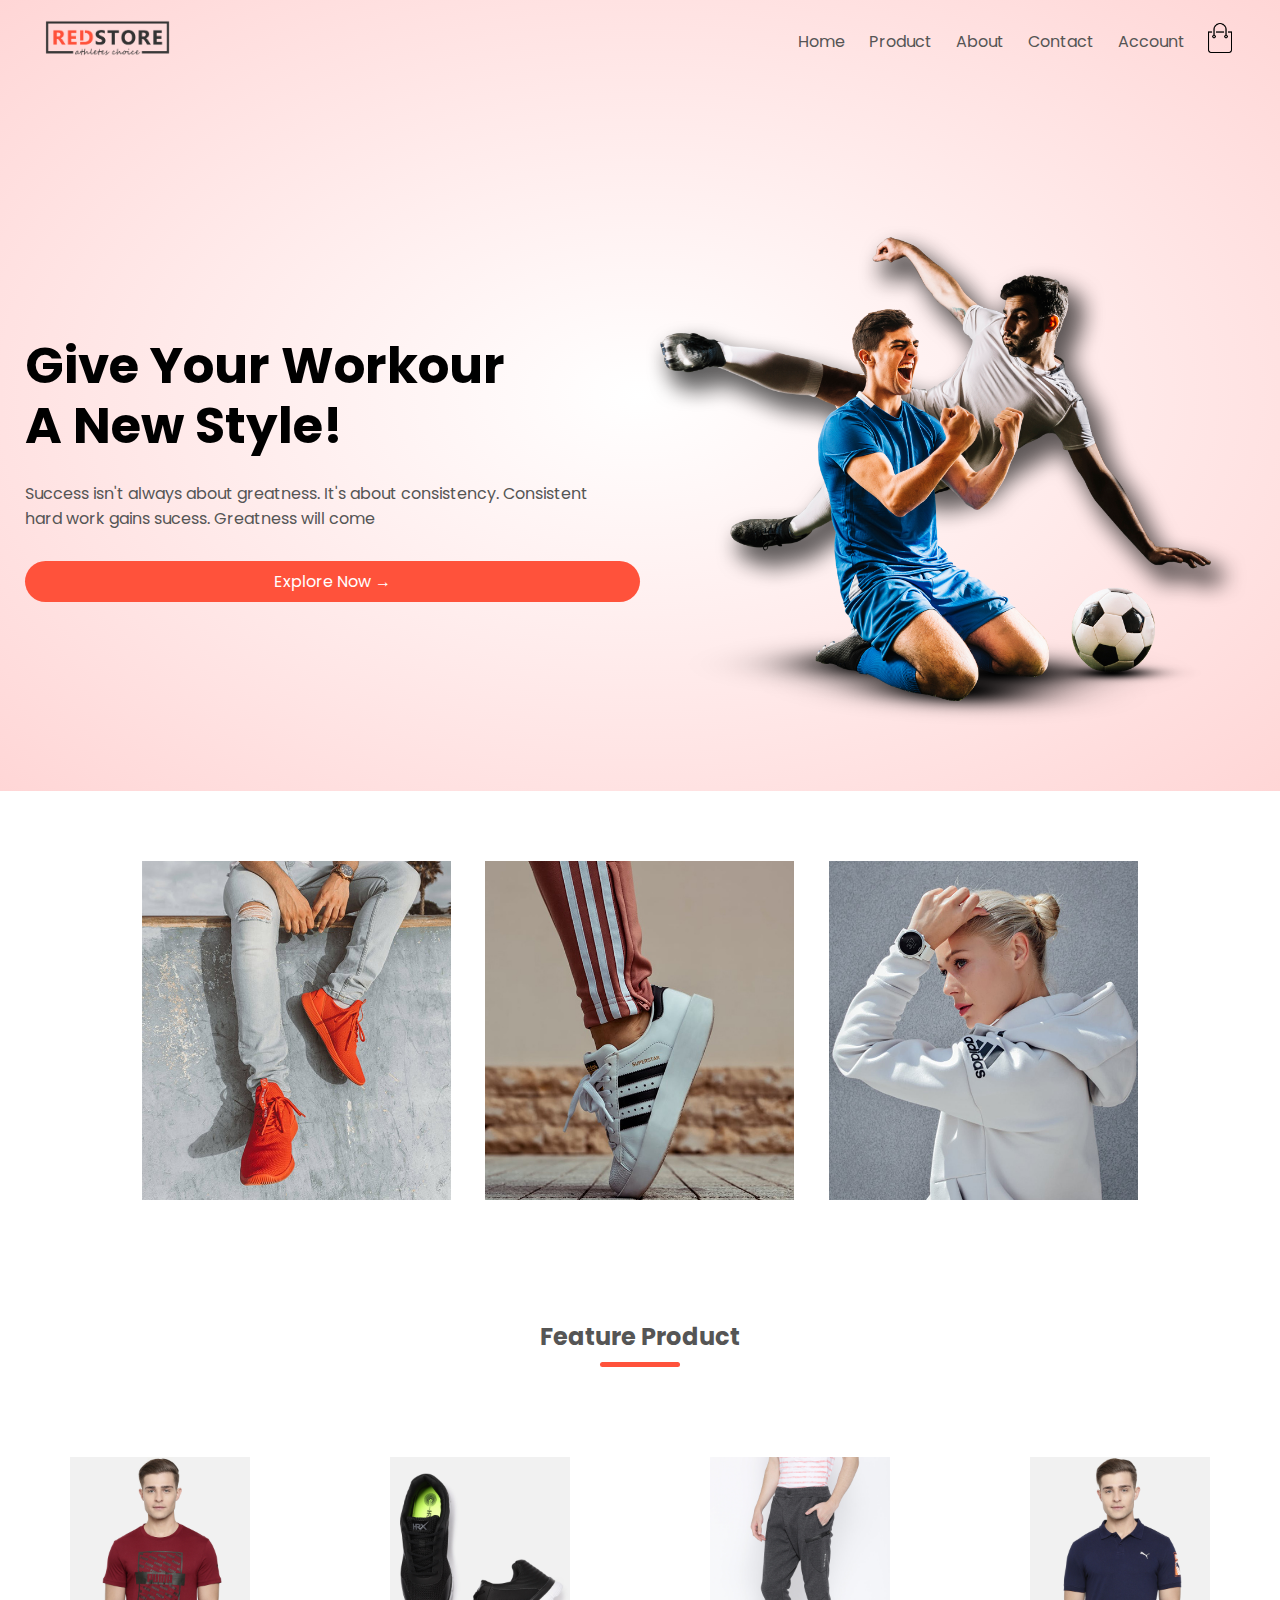
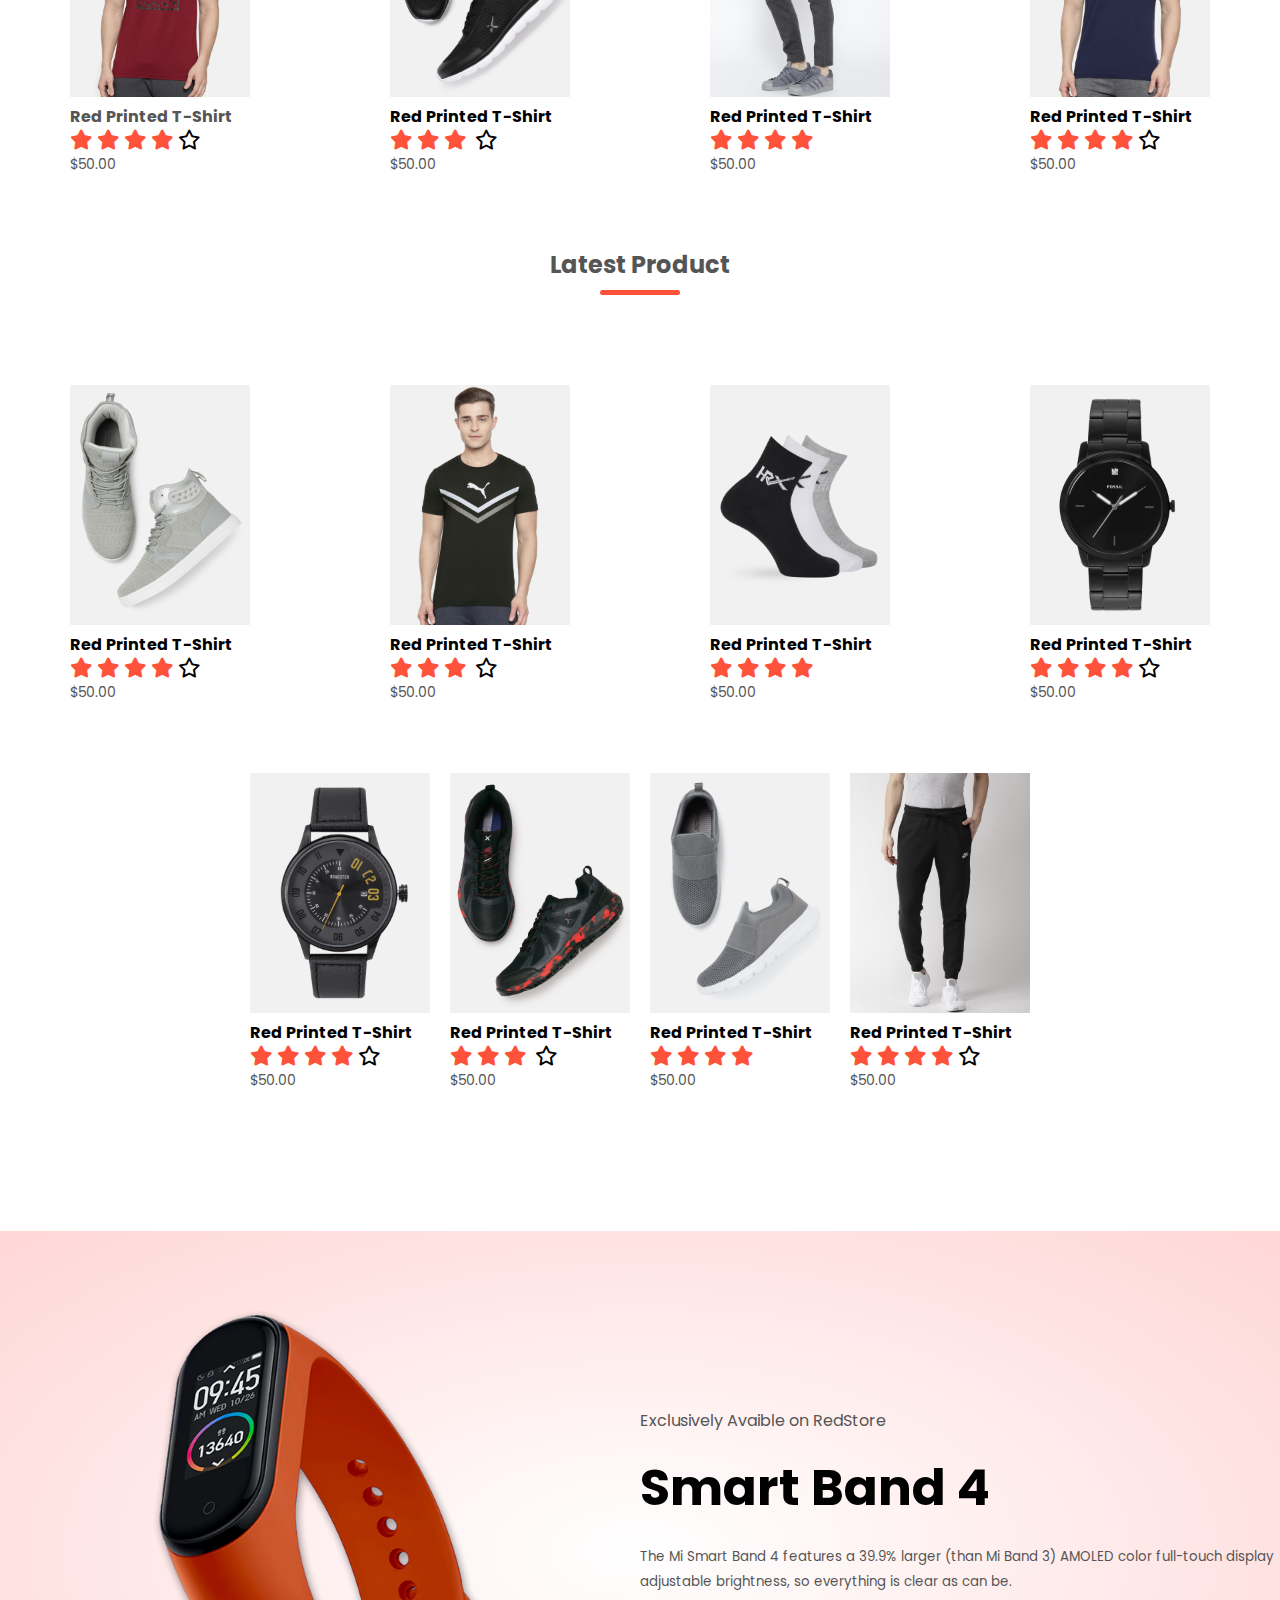
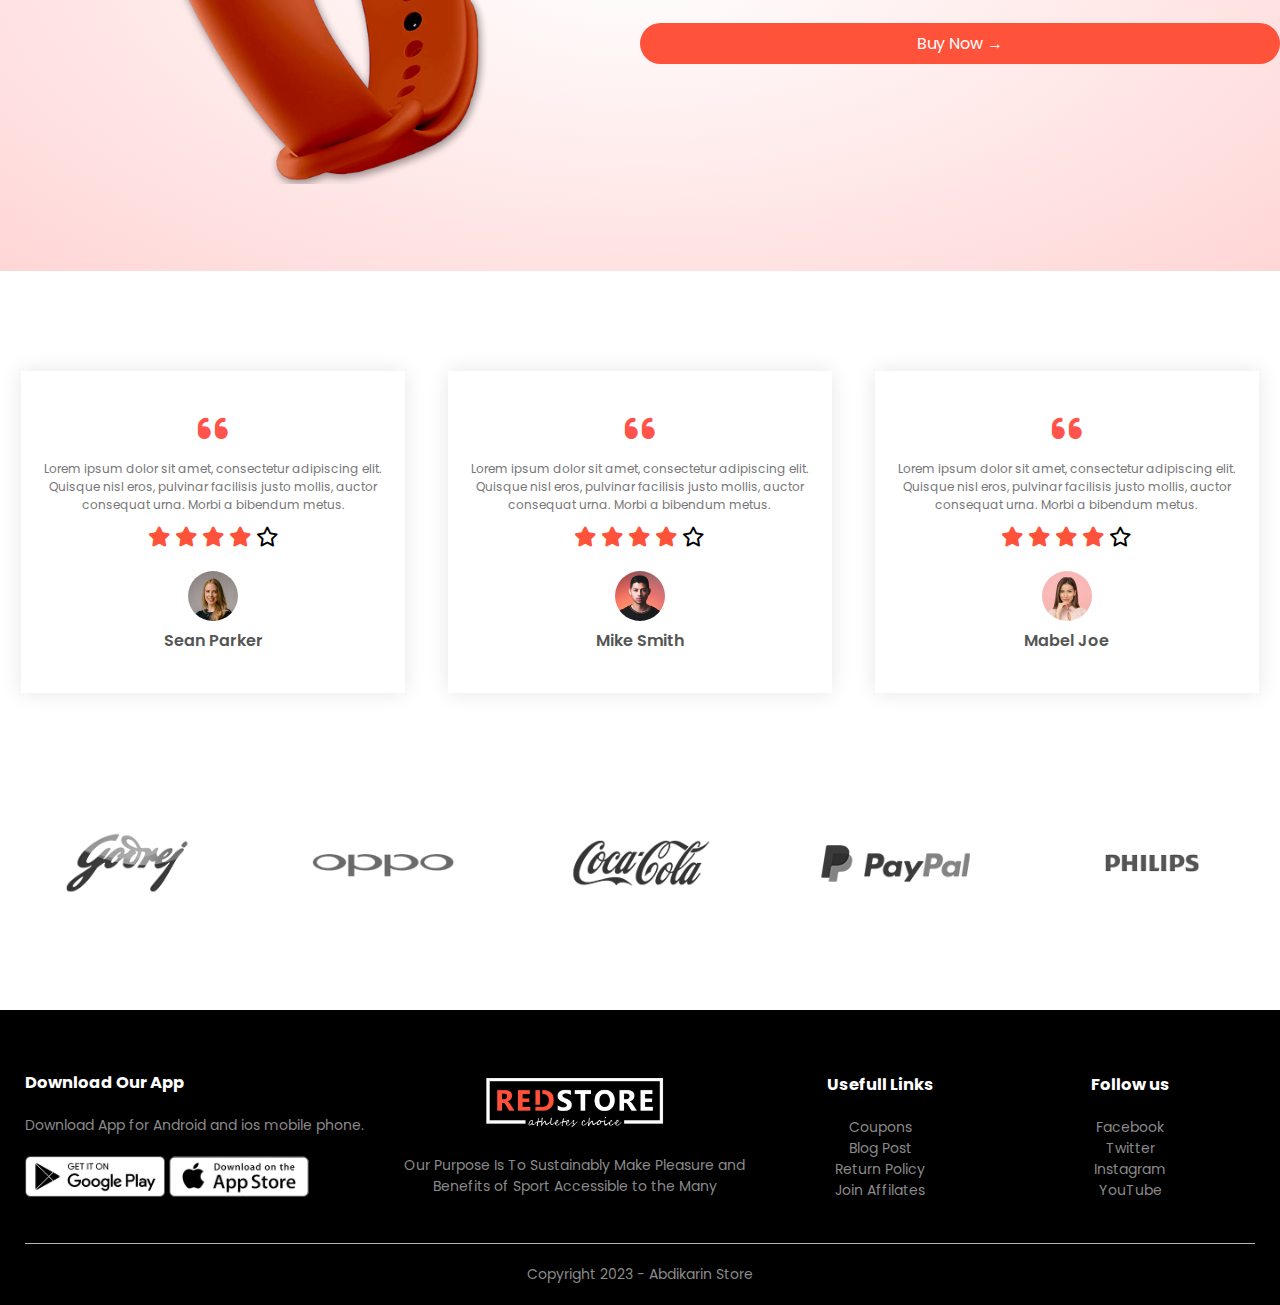
<file: index.html>
<!DOCTYPE html>
<html lang="en">
    <head>
        <meta charset="UTF-8">
        <meta name="viewport" content="width=device-width, initial-scale=1.0">
        <title>RedStore | Ecomerce Website Design</title>
        <link rel="stylesheet" href="style.css">
        <link rel="preconnect" href="https://fonts.googleapis.com">
<link rel="preconnect" href="https://fonts.gstatic.com" crossorigin>
<link href="https://fonts.googleapis.com/css2?family=Poppins:wght@200;300;400;500;600;700&display=swap" rel="stylesheet">
<link rel="stylesheet" href="https://cdnjs.cloudflare.com/ajax/libs/font-awesome/6.0.0-beta3/css/all.min.css">

    <body>

        <div class="header">

        

            <div class="container">
                <div class="navbar">
                    <div class="logo">
                    <a href="index.html"><img src="images/logo.png" width="125px"></a>
                    </div>
                    <nav>
                        <ul id="MenuItems">
                            <li><a href="index.html">Home</a></li>
                            <li><a href="product.html">Product</a></li>
                            <li><a href="">About</a></li>
                            <li><a href="">Contact</a></li>
                            <li><a href="acount.html">Account</a></li>
                        </ul>
                   </nav>
                   <a href="cart.html"><img src="images/cart.png" width="30px" height="30px"></a>
                   <img src="images/menu.png" class="menu-icon" onclick="menutoggle()">
                </div>
                <div class="row">
                    <div class="col-2">
                        <h1>Give Your Workour <br> A New Style!</h1>
                        <p>Success isn't always about greatness. It's about consistency. Consistent <br>hard work gains sucess. Greatness will come</p>
                        <a href="" class="btn">Explore Now &#8594;</a>

                    </div>
                     <div class="col-2">
                        <img src="images/image1.png" alt="">

                    </div>
                </div>
            </div>
        </div>

<!-------- Feature categories ------------->
    <div class="categories"> 
        <div class="small-coantainer">
            <div class="row">
                <div class="col-3">
                    <img src="images/category-1.jpg">
                </div>
                <div class="col-3">
                    <img src="images/category-2.jpg">
                </div>
                <div class="col-3">
                    <img src="images/category-3.jpg">
                </div>
            </div>
        </div>
    </div>

    <!-------- Feature Product ------------->
    <div class="small-container">
        <h2 class="title">Feature Product</h2>
        <div class="row">
            <div class="col-4">
                <a href="product-details.html"><img src="images/product-1.jpg"></a>
                <a href="product-details.html"><h4>Red Printed T-Shirt</h4></a>
                <div class="rating">
                    <i class="fas fa-star"></i>
                    <i class="fas fa-star"></i>
                    <i class="fas fa-star"></i>
                    <i class="fas fa-star"></i>
                    <i class="far fa-star"></i>
                </div>
                <p>$50.00</p>
            </div>
            <div class="col-4">
                <img src="images/product-2.jpg">
                <h4>Red Printed T-Shirt</h4>
                <div class="rating">
                    <i class="fas fa-star"></i>
                    <i class="fas fa-star"></i>
                    <i class="fas fa-star"></i>
                    <i class="fas fa-star-half-o"></i>
                    <i class="far fa-star"></i>
                </div>
                <p>$50.00</p>
            </div>
            <div class="col-4">
                <img src="images/product-3.jpg">
                <h4>Red Printed T-Shirt</h4>
                <div class="rating">
                    <i class="fas fa-star"></i>
                    <i class="fas fa-star"></i>
                    <i class="fas fa-star"></i>
                    <i class="fas fa-star"></i>
                    <i class="far fa-star-half-o"></i>
                </div>
                <p>$50.00</p>
            </div>
            <div class="col-4">
                <img src="images/product-4.jpg">
                <h4>Red Printed T-Shirt</h4>
                <div class="rating">
                    <i class="fas fa-star"></i>
                    <i class="fas fa-star"></i>
                    <i class="fas fa-star"></i>
                    <i class="fas fa-star"></i>
                    <i class="far fa-star"></i>
                </div>
                <p>$50.00</p>
            </div>
        </div>
        <h2 class="title">Latest Product</h2>
        <div class="row">
            <div class="col-4">
                <img src="images/product-5.jpg">
                <h4>Red Printed T-Shirt</h4>
                <div class="rating">
                    <i class="fas fa-star"></i>
                    <i class="fas fa-star"></i>
                    <i class="fas fa-star"></i>
                    <i class="fas fa-star"></i>
                    <i class="far fa-star"></i>
                </div>
                <p>$50.00</p>
            </div>
            <div class="col-4">
                <img src="images/product-6.jpg">
                <h4>Red Printed T-Shirt</h4>
                <div class="rating">
                    <i class="fas fa-star"></i>
                    <i class="fas fa-star"></i>
                    <i class="fas fa-star"></i>
                    <i class="fas fa-star-half-o"></i>
                    <i class="far fa-star"></i>
                </div>
                <p>$50.00</p>
            </div>
            <div class="col-4">
                <img src="images/product-7.jpg">
                <h4>Red Printed T-Shirt</h4>
                <div class="rating">
                    <i class="fas fa-star"></i>
                    <i class="fas fa-star"></i>
                    <i class="fas fa-star"></i>
                    <i class="fas fa-star"></i>
                    <i class="far fa-star-half-o"></i>
                </div>
                <p>$50.00</p>
            </div>
            <div class="col-4">
                <img src="images/product-8.jpg">
                <h4>Red Printed T-Shirt</h4>
                <div class="rating">
                    <i class="fas fa-star"></i>
                    <i class="fas fa-star"></i>
                    <i class="fas fa-star"></i>
                    <i class="fas fa-star"></i>
                    <i class="far fa-star"></i>
                </div>
                <p>$50.00</p>
            </div>
            <div class="row">
                <div class="col-4">
                    <img src="images/product-9.jpg">
                    <h4>Red Printed T-Shirt</h4>
                    <div class="rating">
                        <i class="fas fa-star"></i>
                        <i class="fas fa-star"></i>
                        <i class="fas fa-star"></i>
                        <i class="fas fa-star"></i>
                        <i class="far fa-star"></i>
                    </div>
                    <p>$50.00</p>
                </div>
                <div class="col-4">
                    <img src="images/product-10.jpg">
                    <h4>Red Printed T-Shirt</h4>
                    <div class="rating">
                        <i class="fas fa-star"></i>
                        <i class="fas fa-star"></i>
                        <i class="fas fa-star"></i>
                        <i class="fas fa-star-half-o"></i>
                        <i class="far fa-star"></i>
                    </div>
                    <p>$50.00</p>
                </div>
                <div class="col-4">
                    <img src="images/product-11.jpg">
                    <h4>Red Printed T-Shirt</h4>
                    <div class="rating">
                        <i class="fas fa-star"></i>
                        <i class="fas fa-star"></i>
                        <i class="fas fa-star"></i>
                        <i class="fas fa-star"></i>
                        <i class="far fa-star-half-o"></i>
                    </div>
                    <p>$50.00</p>
                </div>
                <div class="col-4">
                    <img src="images/product-12.jpg">
                    <h4>Red Printed T-Shirt</h4>
                    <div class="rating">
                        <i class="fas fa-star"></i>
                        <i class="fas fa-star"></i>
                        <i class="fas fa-star"></i>
                        <i class="fas fa-star"></i>
                        <i class="far fa-star"></i>
                    </div>
                    <p>$50.00</p>
                </div>
         </div>
    </div>
<!----------- offer --------->
<div class="offer">
    <div class="small-container">
        <div class="row">
            <div class="col-2">
                <img src="images/exclusive.png" class="offer-img">
            </div>
            <div class="col-2">
                <p>Exclusively Avaible on RedStore</p>
                <h1>Smart Band 4</h1>
                <small>The Mi Smart Band 4 features a 39.9% larger (than Mi Band 3) AMOLED color full-touch 
                    display adjustable brightness, so everything is clear as can be.</small>
                <a href=""class="btn">Buy Now &#8594;</a>
            </div>
        </div>
    </div>
</div>

<!-------------------Testominal--------------->
    <div class="testimonial">
        <div class="small-container">
            <div class="row">
                <div class="col-3">
                    <i class="fas fa-quote-left"></i>
                    <p>Lorem ipsum dolor sit amet, consectetur adipiscing elit. Quisque nisl eros, 
                        pulvinar facilisis justo mollis, auctor consequat urna. Morbi a bibendum metus.</p>
                        <div class="rating">
                            <i class="fas fa-star"></i>
                            <i class="fas fa-star"></i>
                            <i class="fas fa-star"></i>
                            <i class="fas fa-star"></i>
                            <i class="far fa-star"></i>
                        </div>
                        <img src="images/user-1.png">
                        <h3>Sean Parker</h3>
                </div>
                <div class="col-3">
                    <i class="fas fa-quote-left"></i>
                    <p>Lorem ipsum dolor sit amet, consectetur adipiscing elit. Quisque nisl eros, 
                        pulvinar facilisis justo mollis, auctor consequat urna. Morbi a bibendum metus.</p>
                        <div class="rating">
                            <i class="fas fa-star"></i>
                            <i class="fas fa-star"></i>
                            <i class="fas fa-star"></i>
                            <i class="fas fa-star"></i>
                            <i class="far fa-star"></i>
                        </div>
                        <img src="images/user-2.png">
                        <h3>Mike Smith</h3>
                </div>
                <div class="col-3">
                    <i class="fas fa-quote-left"></i>
                    <p>Lorem ipsum dolor sit amet, consectetur adipiscing elit. Quisque nisl eros, 
                        pulvinar facilisis justo mollis, auctor consequat urna. Morbi a bibendum metus.</p>
                        <div class="rating">
                            <i class="fas fa-star"></i>
                            <i class="fas fa-star"></i>
                            <i class="fas fa-star"></i>
                            <i class="fas fa-star"></i>
                            <i class="far fa-star"></i>
                        </div>
                        <img src="images/user-3.png">
                        <h3>Mabel Joe</h3>
                </div>
            </div>
        </div>
    </div>

<!-------------------brands--------------->
 <div class="brands">
    <div class="small-contaoner">
        <div class="row">
            <div class="col-5">
                <img src="images/logo-godrej.png">
            </div>
            <div class="col-5">
                <img src="images/logo-oppo.png">
            </div>
            <div class="col-5">
                <img src="images/logo-coca-cola.png">
            </div>
            <div class="col-5">
                <img src="images/logo-paypal.png">
            </div>
            <div class="col-5">
                <img src="images/logo-philips.png">
            </div>
        </div>
    </div>
 </div>

 <!----------------------footer--------->
 <div class="footer">
    <div class="container">
        <div class="row">
            <div class="footer-col-1">
                <h3>Download Our App</h3>
                <p>Download App for Android and ios mobile phone.</p>
                <div class="app-logo">
                    <img src="images/play-store.png">
                    <img src="images/app-store.png">
                </div>
            </div>
            <div class="footer-col-2">
                <img src="images/logo-white.png">
                <p>Our Purpose Is To Sustainably Make Pleasure and Benefits of Sport Accessible to the Many</p>
            </div>
            <div class="footer-col-3">
                <h3>Usefull Links</h3>
                <ul>
                    <li>Coupons</li>
                    <li>Blog Post</li>
                    <li>Return Policy</li>
                    <li>Join Affilates</li>
                </ul>
            </div>
            <div class="footer-col-4">
                <h3>Follow us</h3>
                <ul>
                    <li>Facebook</li>
                    <li>Twitter</li>
                    <li>Instagram</li>
                    <li>YouTube</li>
                </ul>
            </div>
        </div>
        <hr>
        <p class="Copyright">Copyright 2023 - Abdikarin Store</p>
    </div>
 </div>

<!-----------------JavaScript for toggle menue------------------------>   
<script>
    var MenuItems = document.getElementById("MenuItems");

    MenuItems.style.maxHeight = "0px";

    function menutoggle(){
        if(MenuItems.style.maxHeight == "0px" )
        {
            MenuItems.style.maxHeight = "200px";
        }
        else
        {
            MenuItems.style.maxHeight = "0px";
        }
    }

</script> 

</body>
</html>
</file>
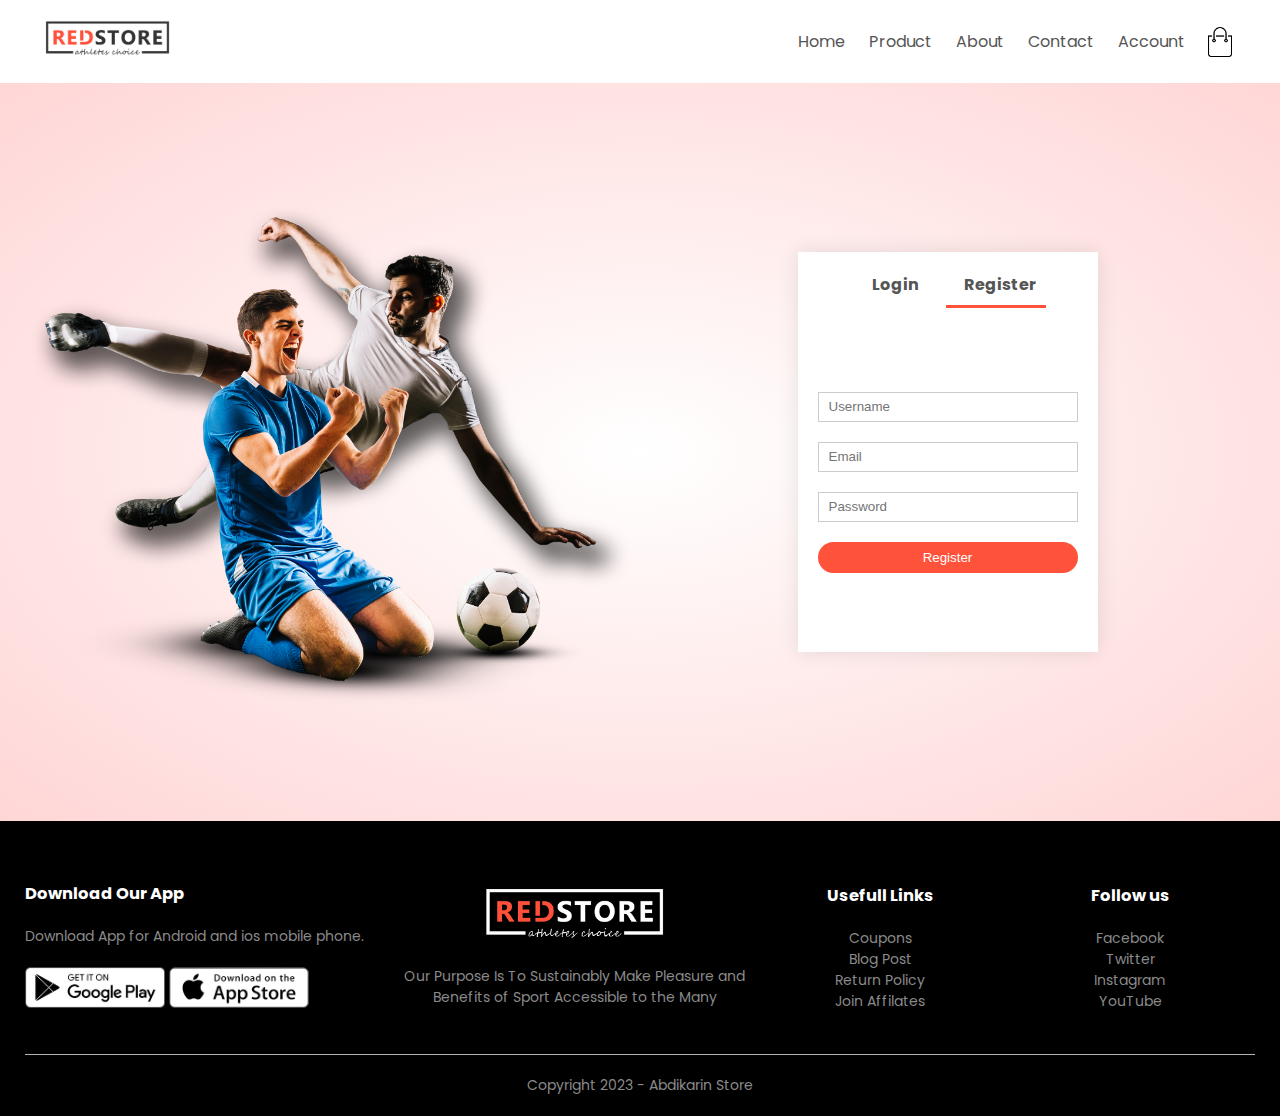
<file: acount.html>
<!DOCTYPE html>
<html lang="en">
    <head>
        <meta charset="UTF-8">
        <meta name="viewport" content="width=device-width, initial-scale=1.0">
        <title>All Products RedStore</title>
        <link rel="stylesheet" href="style.css">
        <link rel="preconnect" href="https://fonts.googleapis.com">
<link rel="preconnect" href="https://fonts.gstatic.com" crossorigin>
<link href="https://fonts.googleapis.com/css2?family=Poppins:wght@200;300;400;500;600;700&display=swap" rel="stylesheet">
<link rel="stylesheet" href="https://cdnjs.cloudflare.com/ajax/libs/font-awesome/6.0.0-beta3/css/all.min.css">

    <body>

             <div class="container">
                <div class="navbar">
                    <div class="logo">
                    <img src="images/logo.png" width="125px">
                    </div>
                    <nav>
                        <ul id="MenuItems">
                            <li><a href="index.html">Home</a></li>
                            <li><a href="product.html">Product</a></li>
                            <li><a href="">About</a></li>
                            <li><a href="">Contact</a></li>
                            <li><a href="acount.html">Account</a></li>
                        </ul>
                   </nav>
                   <img src="images/cart.png" width="30px" height="30px">
                   <img src="images/menu.png" class="menu-icon" onclick="menutoggle()">
                </div>
            </div>


<!--------------------acount page---------------------->
<div class="account-page">
    <div class="container">
        <div class="row">
            <div class="col-2">
                <img src="images/image1.png" width="100%">
            </div>
            <div class="col-2">
                <div class="form-container">
                    <div class="form-btn">
                        <span onclick="login()">Login</span>
                        <span onclick="register()">Register</span>
                        <hr id="Indicator">
                    </div>

                    <form id="LogInForm">
                        <input type="text" placeholder="Username">
                        <input type="password" placeholder="Password">
                       <a href="index.html"> <button type="submit" class="btn">Login</button></a>
                        <a href="">Forgot password</a>
                    </form>
                    <form id="RegForm">
                        <input type="text" placeholder="Username">
                        <input type="email" placeholder="Email">
                        <input type="password" placeholder="Password">
                        <a href="index.html"><button type="submit" class="btn">Register</button></a>
                        
                    </form>
                </div>
            </div>
            
        </div>
    </div>
</div>

 <!----------------------footer--------->
 <div class="footer">
    <div class="container">
        <div class="row">
            <div class="footer-col-1">
                <h3>Download Our App</h3>
                <p>Download App for Android and ios mobile phone.</p>
                <div class="app-logo">
                    <img src="images/play-store.png">
                    <img src="images/app-store.png">
                </div>
            </div>
            <div class="footer-col-2">
                <img src="images/logo-white.png">
                <p>Our Purpose Is To Sustainably Make Pleasure and Benefits of Sport Accessible to the Many</p>
            </div>
            <div class="footer-col-3">
                <h3>Usefull Links</h3>
                <ul>
                    <li>Coupons</li>
                    <li>Blog Post</li>
                    <li>Return Policy</li>
                    <li>Join Affilates</li>
                </ul>
            </div>
            <div class="footer-col-4">
                <h3>Follow us</h3>
                <ul>
                    <li>Facebook</li>
                    <li>Twitter</li>
                    <li>Instagram</li>
                    <li>YouTube</li>
                </ul>
            </div>
        </div>
        <hr>
        <p class="Copyright">Copyright 2023 - Abdikarin Store</p>
    </div>
 </div>

<!-----------------JavaScript for toggle menue------------------------>   
<script>
    var MenuItems = document.getElementById("MenuItems");

    MenuItems.style.maxHeight = "0px";

    function menutoggle(){
        if(MenuItems.style.maxHeight == "0px" )
        {
            MenuItems.style.maxHeight = "200px";
        }
        else
        {
            MenuItems.style.maxHeight = "0px";
        }
    }
</script>  

<!-------------------js for from---------------->

<script>
    var LogInForm = document.getElementById("LogInForm");
    var RegForm = document.getElementById("RegForm");
    var Indicator = document.getElementById("Indicator");


    function register(){
        RegForm.style.transform = "translateX(0px)";
        LogInForm.style.transform = "translateX(0px)";
        Indicator.style.transform = "translateX(100px)";
    }

    function login(){
        RegForm.style.transform = "translateX(300px)";
        LogInForm.style.transform = "translateX(300px)";
        Indicator.style.transform = "translateX(0px)";
    }
</script>

    



</body>
</html>
</file>
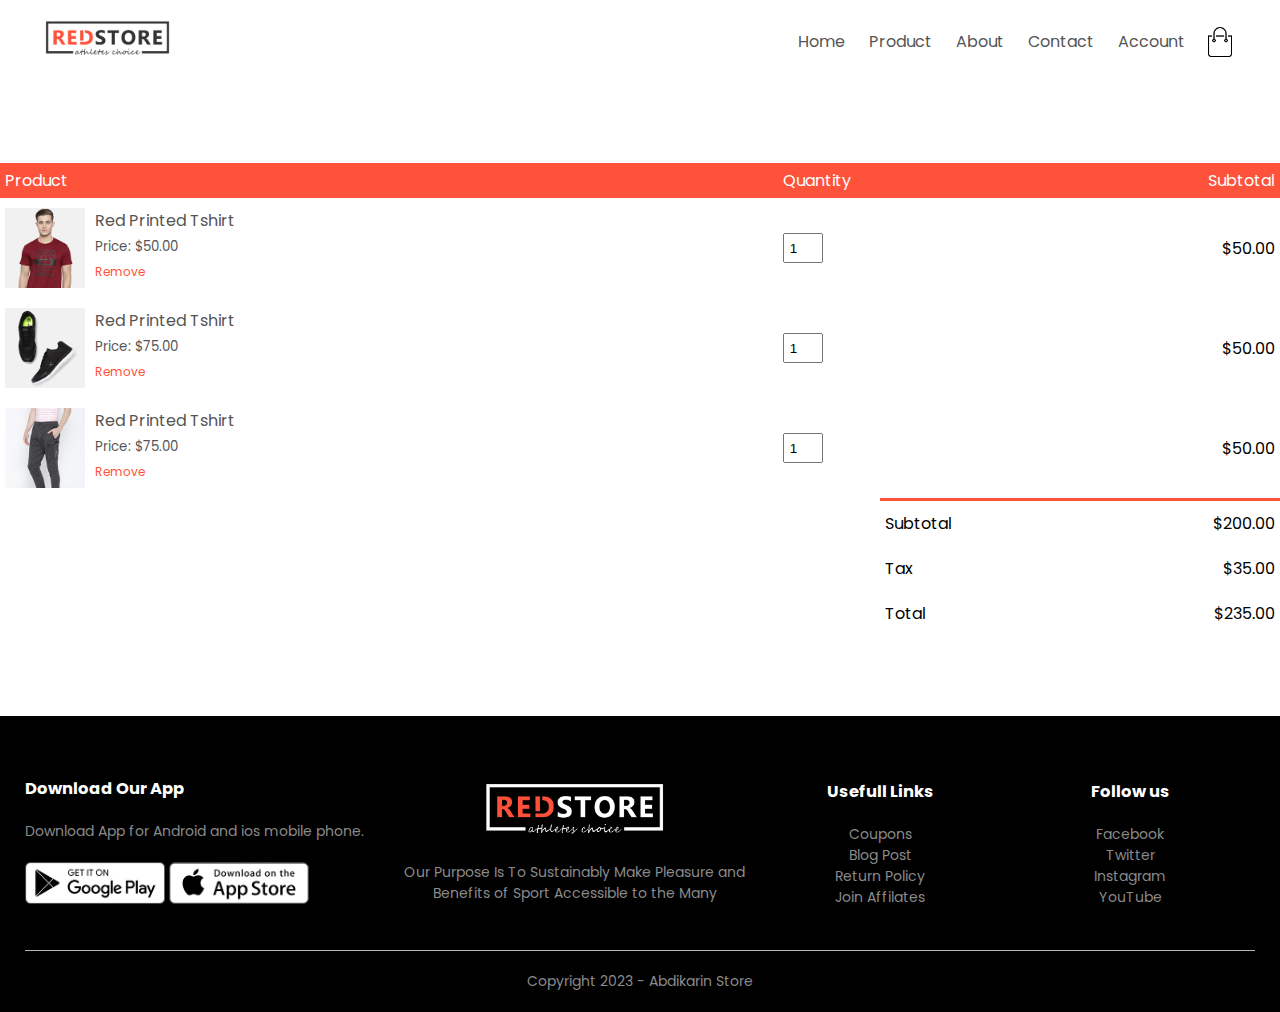
<file: cart.html>
<!DOCTYPE html>
<html lang="en">
    <head>
        <meta charset="UTF-8">
        <meta name="viewport" content="width=device-width, initial-scale=1.0">
        <title>All Products RedStore</title>
        <link rel="stylesheet" href="style.css">
        <link rel="preconnect" href="https://fonts.googleapis.com">
<link rel="preconnect" href="https://fonts.gstatic.com" crossorigin>
<link href="https://fonts.googleapis.com/css2?family=Poppins:wght@200;300;400;500;600;700&display=swap" rel="stylesheet">
<link rel="stylesheet" href="https://cdnjs.cloudflare.com/ajax/libs/font-awesome/6.0.0-beta3/css/all.min.css">

    <body>

             <div class="container">
                <div class="navbar">
                    <div class="logo">
                    <img src="images/logo.png" width="125px">
                    </div>
                    <nav>
                        <ul id="MenuItems">
                            <li><a href="index.html">Home</a></li>
                            <li><a href="product.html">Product</a></li>
                            <li><a href="">About</a></li>
                            <li><a href="">Contact</a></li>
                            <li><a href="acount.html">Account</a></li>
                        </ul>
                   </nav>
                   <img src="images/cart.png" width="30px" height="30px">
                   <img src="images/menu.png" class="menu-icon" onclick="menutoggle()">
                </div>
            </div>






   <!--------------cart item details----------------> 
   <div class="small-container cart-page">

    <table>
        <tr>
            <th>Product</th>
            <th>Quantity</th>
            <th>Subtotal</th>
        </tr>
        <tr>
            <td>
                <div class="cart-info">
                    <img src="images/buy-1.jpg">
                    <div>
                        <p>Red Printed Tshirt</p>
                        <small>Price: $50.00</small>
                        <br>
                        <a href="product.html">Remove</a>
                    </div>
                </div>
            </td>
            <td><input type="number" value="1"></td>
            <td>$50.00</td>
        </tr>
        <tr>
            <td>
                <div class="cart-info">
                    <img src="images/buy-2.jpg">
                    <div>
                        <p>Red Printed Tshirt</p>
                        <small>Price: $75.00</small>
                        <br>
                        <a href="product.html">Remove</a>
                    </div>
                </div>
            </td>
            <td><input type="number" value="1"></td>
            <td>$50.00</td>
        </tr>
        <tr>
            <td>
                <div class="cart-info">
                    <img src="images/buy-3.jpg">
                    <div>
                        <p>Red Printed Tshirt</p>
                        <small>Price: $75.00</small>
                        <br>
                        <a href="product.html">Remove</a>
                    </div>
                </div>
            </td>
            <td><input type="number" value="1"></td>
            <td>$50.00</td>
        </tr>
    </table>

    <div class="total-price">
        <table>
            <tr>
                <td>Subtotal</td>
                <td>$200.00</td>
            </tr>
            <tr>
                <td>Tax</td>
                <td>$35.00</td>
            </tr>
            <tr>
                <td>Total</td>
                <td>$235.00</td>
            </tr>
        </table>
    </div>

   </div>












 <!----------------------footer--------->
 <div class="footer">
    <div class="container">
        <div class="row">
            <div class="footer-col-1">
                <h3>Download Our App</h3>
                <p>Download App for Android and ios mobile phone.</p>
                <div class="app-logo">
                    <img src="images/play-store.png">
                    <img src="images/app-store.png">
                </div>
            </div>
            <div class="footer-col-2">
                <img src="images/logo-white.png">
                <p>Our Purpose Is To Sustainably Make Pleasure and Benefits of Sport Accessible to the Many</p>
            </div>
            <div class="footer-col-3">
                <h3>Usefull Links</h3>
                <ul>
                    <li>Coupons</li>
                    <li>Blog Post</li>
                    <li>Return Policy</li>
                    <li>Join Affilates</li>
                </ul>
            </div>
            <div class="footer-col-4">
                <h3>Follow us</h3>
                <ul>
                    <li>Facebook</li>
                    <li>Twitter</li>
                    <li>Instagram</li>
                    <li>YouTube</li>
                </ul>
            </div>
        </div>
        <hr>
        <p class="Copyright">Copyright 2023 - Abdikarin Store</p>
    </div>
 </div>

<!-----------------JavaScript for toggle menue------------------------>   
<script>
    var MenuItems = document.getElementById("MenuItems");

    MenuItems.style.maxHeight = "0px";

    function menutoggle(){
        if(MenuItems.style.maxHeight == "0px" )
        {
            MenuItems.style.maxHeight = "200px";
        }
        else
        {
            MenuItems.style.maxHeight = "0px";
        }
    }
</script>  






</body>
</html>
</file>
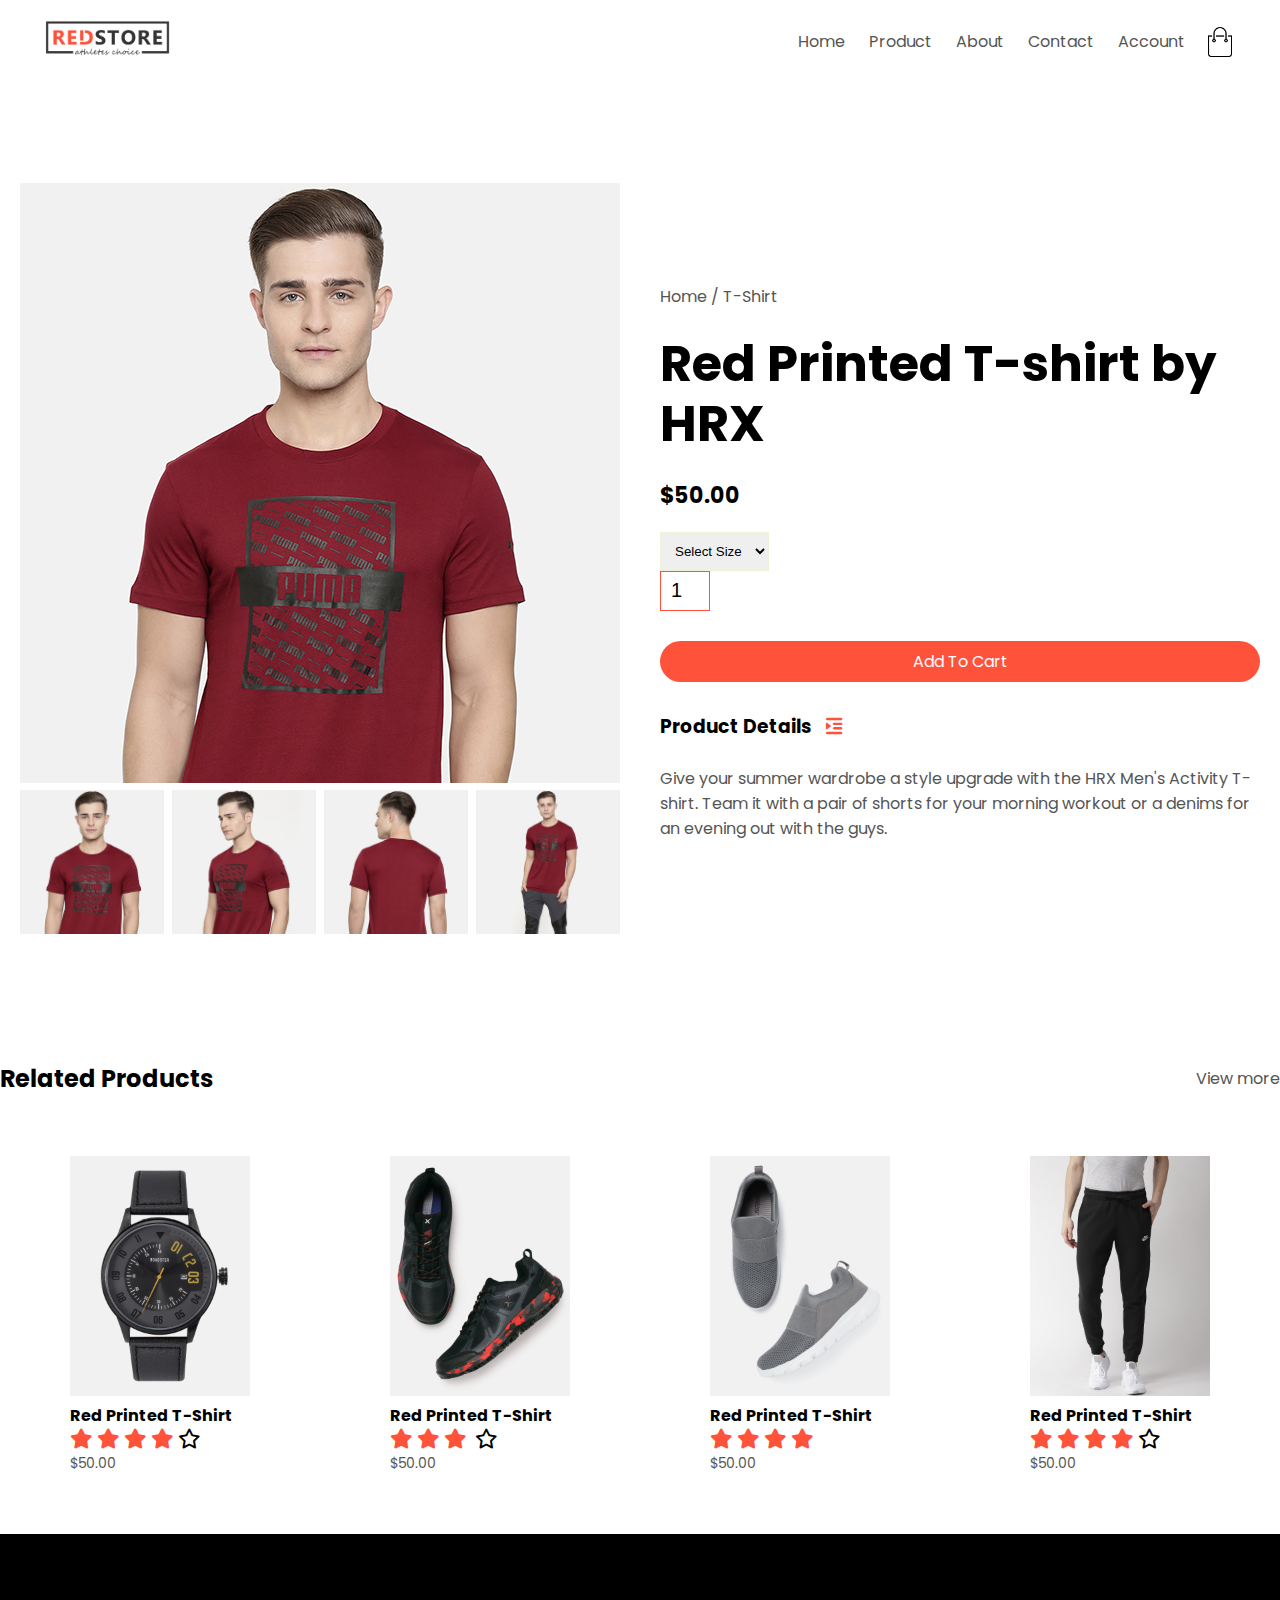
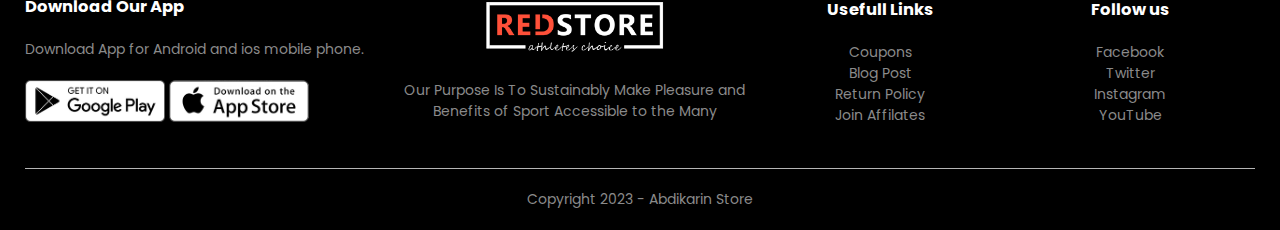
<file: product-details.html>
<!DOCTYPE html>
<html lang="en">
    <head>
        <meta charset="UTF-8">
        <meta name="viewport" content="width=device-width, initial-scale=1.0">
        <title>All Products RedStore</title>
        <link rel="stylesheet" href="style.css">
        <link rel="preconnect" href="https://fonts.googleapis.com">
<link rel="preconnect" href="https://fonts.gstatic.com" crossorigin>
<link href="https://fonts.googleapis.com/css2?family=Poppins:wght@200;300;400;500;600;700&display=swap" rel="stylesheet">
<link rel="stylesheet" href="https://cdnjs.cloudflare.com/ajax/libs/font-awesome/6.0.0-beta3/css/all.min.css">

    <body>

             <div class="container">
                <div class="navbar">
                    <div class="logo">
                    <img src="images/logo.png" width="125px">
                    </div>
                    <nav>
                        <ul id="MenuItems">
                            <li><a href="index.html">Home</a></li>
                            <li><a href="product.html">Product</a></li>
                            <li><a href="">About</a></li>
                            <li><a href="">Contact</a></li>
                            <li><a href="acount.html">Account</a></li>
                        </ul>
                   </nav>
                   <img src="images/cart.png" width="30px" height="30px">
                   <img src="images/menu.png" class="menu-icon" onclick="menutoggle()">
                </div>
            </div>


<!--------------------------single product details--------------------------->

    <div class="small-container single-product">
        <div class="row">
            <div class="col-2">
                <img src="images/gallery-1.jpg" width="100%" id="ProductImg">

                <div class="small-img-row">
                    <div class="small-img-col">
                        <img src="images/gallery-1.jpg" width="100%" class="small-img">
                    </div>
                    <div class="small-img-col">
                        <img src="images/gallery-2.jpg" width="100%" class="small-img">
                    </div>
                    <div class="small-img-col">
                        <img src="images/gallery-3.jpg" width="100%" class="small-img">
                    </div>
                    <div class="small-img-col">
                        <img src="images/gallery-4.jpg" width="100%" class="small-img">
                    </div>
                    
                </div>










            </div>
            <div class="col-2">
                <p>Home / T-Shirt</p>
                <h1>Red Printed T-shirt by HRX</h1>
                <h4>$50.00</h4>
                <select >
                    <option>Select Size</option>
                    <option>XXL</option>
                    <option>XL</option>
                    <option>Large</option>
                    <option>Medium</option>
                    <option>Small</option>
                </select>
                <input type="number" value="1">
                <a href="cart.html" class="btn">Add To Cart</a>

                <h3>Product Details <i class="fas fa-indent"></i></h3>
                <br>
                <p>
                    Give your summer wardrobe a style upgrade with the HRX Men's Activity T-shirt.
                    Team it with a pair of shorts for your morning workout or a denims for an evening out with the guys.
                </p>
            </div>
        </div>
    </div>


    <!-------------------Tittle---------------->
    <div class="small-container">
        <div class="row row-2">
            <h2>Related Products</h2>
            <p>View more</p>
        </div>
    </div>
       
    <div class="small-container">
        
            <div class="row">
                <div class="col-4">
                    <img src="images/product-9.jpg">
                    <h4>Red Printed T-Shirt</h4>
                    <div class="rating">
                        <i class="fas fa-star"></i>
                        <i class="fas fa-star"></i>
                        <i class="fas fa-star"></i>
                        <i class="fas fa-star"></i>
                        <i class="far fa-star"></i>
                    </div>
                    <p>$50.00</p>
                </div>
                <div class="col-4">
                    <img src="images/product-10.jpg">
                    <h4>Red Printed T-Shirt</h4>
                    <div class="rating">
                        <i class="fas fa-star"></i>
                        <i class="fas fa-star"></i>
                        <i class="fas fa-star"></i>
                        <i class="fas fa-star-half-o"></i>
                        <i class="far fa-star"></i>
                    </div>
                    <p>$50.00</p>
                </div>
                <div class="col-4">
                    <img src="images/product-11.jpg">
                    <h4>Red Printed T-Shirt</h4>
                    <div class="rating">
                        <i class="fas fa-star"></i>
                        <i class="fas fa-star"></i>
                        <i class="fas fa-star"></i>
                        <i class="fas fa-star"></i>
                        <i class="far fa-star-half-o"></i>
                    </div>
                    <p>$50.00</p>
                </div>
                <div class="col-4">
                    <img src="images/product-12.jpg">
                    <h4>Red Printed T-Shirt</h4>
                    <div class="rating">
                        <i class="fas fa-star"></i>
                        <i class="fas fa-star"></i>
                        <i class="fas fa-star"></i>
                        <i class="fas fa-star"></i>
                        <i class="far fa-star"></i>
                    </div>
                    <p>$50.00</p>
                </div>
         </div>
    </div>

 <!----------------------footer--------->
 <div class="footer">
    <div class="container">
        <div class="row">
            <div class="footer-col-1">
                <h3>Download Our App</h3>
                <p>Download App for Android and ios mobile phone.</p>
                <div class="app-logo">
                    <img src="images/play-store.png">
                    <img src="images/app-store.png">
                </div>
            </div>
            <div class="footer-col-2">
                <img src="images/logo-white.png">
                <p>Our Purpose Is To Sustainably Make Pleasure and Benefits of Sport Accessible to the Many</p>
            </div>
            <div class="footer-col-3">
                <h3>Usefull Links</h3>
                <ul>
                    <li>Coupons</li>
                    <li>Blog Post</li>
                    <li>Return Policy</li>
                    <li>Join Affilates</li>
                </ul>
            </div>
            <div class="footer-col-4">
                <h3>Follow us</h3>
                <ul>
                    <li>Facebook</li>
                    <li>Twitter</li>
                    <li>Instagram</li>
                    <li>YouTube</li>
                </ul>
            </div>
        </div>
        <hr>
        <p class="Copyright">Copyright 2023 - Abdikarin Store</p>
    </div>
 </div>

<!-----------------JavaScript for toggle menue------------------------>   
<script>
    var MenuItems = document.getElementById("MenuItems");

    MenuItems.style.maxHeight = "0px";

    function menutoggle(){
        if(MenuItems.style.maxHeight == "0px" )
        {
            MenuItems.style.maxHeight = "200px";
        }
        else
        {
            MenuItems.style.maxHeight = "0px";
        }
    }
</script>  

<!------------------js for priduct gallery--------->
<script>
    var ProductImg = document.getElementById("ProductImg");
    var SmallImg = document.getElementsByClassName("small-img");

    SmallImg[0].onclick = function()
    {
        ProductImg.src = SmallImg[0].src;
    }
    SmallImg[1].onclick = function()
    {
        ProductImg.src = SmallImg[1].src;
    }
    SmallImg[2].onclick = function()
    {
        ProductImg.src = SmallImg[2].src;
    }
    SmallImg[3].onclick = function()
    {
        ProductImg.src = SmallImg[3].src;
    }
   

</script>




</body>
</html>
</file>
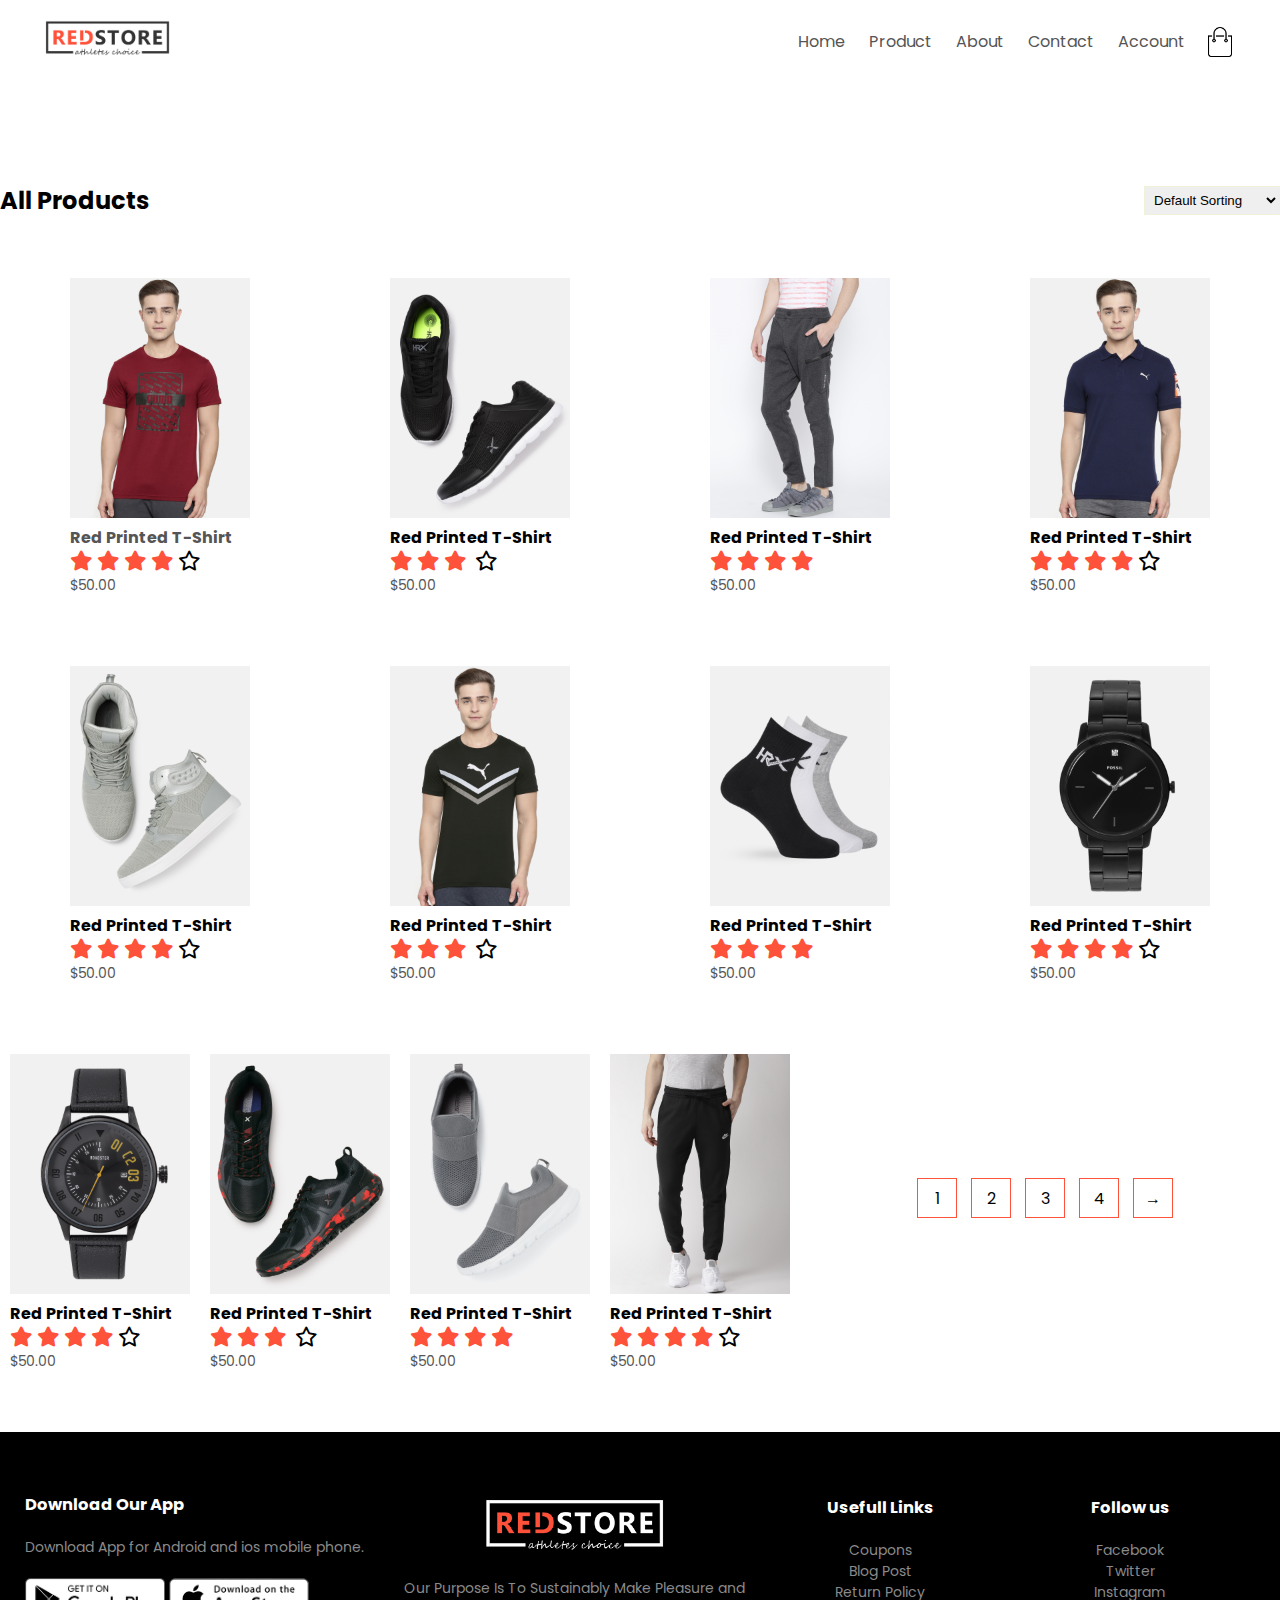
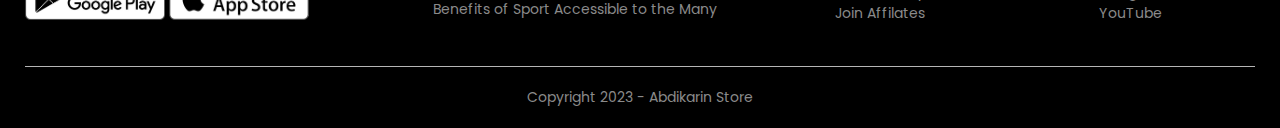
<file: product.html>
<!DOCTYPE html>
<html lang="en">
    <head>
        <meta charset="UTF-8">
        <meta name="viewport" content="width=device-width, initial-scale=1.0">
        <title>All Products RedStore</title>
        <link rel="stylesheet" href="style.css">
        <link rel="preconnect" href="https://fonts.googleapis.com">
<link rel="preconnect" href="https://fonts.gstatic.com" crossorigin>
<link href="https://fonts.googleapis.com/css2?family=Poppins:wght@200;300;400;500;600;700&display=swap" rel="stylesheet">
<link rel="stylesheet" href="https://cdnjs.cloudflare.com/ajax/libs/font-awesome/6.0.0-beta3/css/all.min.css">

    <body>

             <div class="container">
                <div class="navbar">
                    <div class="logo">
                    <img src="images/logo.png" width="125px">
                    </div>
                    <nav>
                        <ul id="MenuItems">
                            <li><a href="index.html">Home</a></li>
                            <li><a href="product.html">Product</a></li>
                            <li><a href="">About</a></li>
                            <li><a href="">Contact</a></li>
                            <li><a href="acount.html">Account</a></li>
                        </ul>
                   </nav>
                   <img src="images/cart.png" width="30px" height="30px">
                   <img src="images/menu.png" class="menu-icon" onclick="menutoggle()">
                </div>
            </div>
       
    <div class="small-container">
        <div class="row row-2">
            <h2>All Products</h2>
            <select>
                <option>Default Sorting</option>
                <option>Sort by price</option>
                <option>Sort by popularity</option>
                <option>Sory by rating</option>
                <option>Sort by sale</option>
            </select>
        </div>



        
        <div class="row">
            <div class="col-4">
                <a href="product-details.html"><img src="images/product-1.jpg"></a>
                <a href="product-details.html"><h4>Red Printed T-Shirt</h4></a>
                <div class="rating">
                    <i class="fas fa-star"></i>
                    <i class="fas fa-star"></i>
                    <i class="fas fa-star"></i>
                    <i class="fas fa-star"></i>
                    <i class="far fa-star"></i>
                </div>
                <p>$50.00</p>
            </div>
            <div class="col-4">
                <img src="images/product-2.jpg">
                <h4>Red Printed T-Shirt</h4>
                <div class="rating">
                    <i class="fas fa-star"></i>
                    <i class="fas fa-star"></i>
                    <i class="fas fa-star"></i>
                    <i class="fas fa-star-half-o"></i>
                    <i class="far fa-star"></i>
                </div>
                <p>$50.00</p>
            </div>
            <div class="col-4">
                <img src="images/product-3.jpg">
                <h4>Red Printed T-Shirt</h4>
                <div class="rating">
                    <i class="fas fa-star"></i>
                    <i class="fas fa-star"></i>
                    <i class="fas fa-star"></i>
                    <i class="fas fa-star"></i>
                    <i class="far fa-star-half-o"></i>
                </div>
                <p>$50.00</p>
            </div>
            <div class="col-4">
                <img src="images/product-4.jpg">
                <h4>Red Printed T-Shirt</h4>
                <div class="rating">
                    <i class="fas fa-star"></i>
                    <i class="fas fa-star"></i>
                    <i class="fas fa-star"></i>
                    <i class="fas fa-star"></i>
                    <i class="far fa-star"></i>
                </div>
                <p>$50.00</p>
            </div>
        </div>  
        <div class="row">
            <div class="col-4">
                <img src="images/product-5.jpg">
                <h4>Red Printed T-Shirt</h4>
                <div class="rating">
                    <i class="fas fa-star"></i>
                    <i class="fas fa-star"></i>
                    <i class="fas fa-star"></i>
                    <i class="fas fa-star"></i>
                    <i class="far fa-star"></i>
                </div>
                <p>$50.00</p>
            </div>
            <div class="col-4">
                <img src="images/product-6.jpg">
                <h4>Red Printed T-Shirt</h4>
                <div class="rating">
                    <i class="fas fa-star"></i>
                    <i class="fas fa-star"></i>
                    <i class="fas fa-star"></i>
                    <i class="fas fa-star-half-o"></i>
                    <i class="far fa-star"></i>
                </div>
                <p>$50.00</p>
            </div>
            <div class="col-4">
                <img src="images/product-7.jpg">
                <h4>Red Printed T-Shirt</h4>
                <div class="rating">
                    <i class="fas fa-star"></i>
                    <i class="fas fa-star"></i>
                    <i class="fas fa-star"></i>
                    <i class="fas fa-star"></i>
                    <i class="far fa-star-half-o"></i>
                </div>
                <p>$50.00</p>
            </div>
            <div class="col-4">
                <img src="images/product-8.jpg">
                <h4>Red Printed T-Shirt</h4>
                <div class="rating">
                    <i class="fas fa-star"></i>
                    <i class="fas fa-star"></i>
                    <i class="fas fa-star"></i>
                    <i class="fas fa-star"></i>
                    <i class="far fa-star"></i>
                </div>
                <p>$50.00</p>
            </div>
            <div class="row">
                <div class="col-4">
                    <img src="images/product-9.jpg">
                    <h4>Red Printed T-Shirt</h4>
                    <div class="rating">
                        <i class="fas fa-star"></i>
                        <i class="fas fa-star"></i>
                        <i class="fas fa-star"></i>
                        <i class="fas fa-star"></i>
                        <i class="far fa-star"></i>
                    </div>
                    <p>$50.00</p>
                </div>
                <div class="col-4">
                    <img src="images/product-10.jpg">
                    <h4>Red Printed T-Shirt</h4>
                    <div class="rating">
                        <i class="fas fa-star"></i>
                        <i class="fas fa-star"></i>
                        <i class="fas fa-star"></i>
                        <i class="fas fa-star-half-o"></i>
                        <i class="far fa-star"></i>
                    </div>
                    <p>$50.00</p>
                </div>
                <div class="col-4">
                    <img src="images/product-11.jpg">
                    <h4>Red Printed T-Shirt</h4>
                    <div class="rating">
                        <i class="fas fa-star"></i>
                        <i class="fas fa-star"></i>
                        <i class="fas fa-star"></i>
                        <i class="fas fa-star"></i>
                        <i class="far fa-star-half-o"></i>
                    </div>
                    <p>$50.00</p>
                </div>
                <div class="col-4">
                    <img src="images/product-12.jpg">
                    <h4>Red Printed T-Shirt</h4>
                    <div class="rating">
                        <i class="fas fa-star"></i>
                        <i class="fas fa-star"></i>
                        <i class="fas fa-star"></i>
                        <i class="fas fa-star"></i>
                        <i class="far fa-star"></i>
                    </div>
                    <p>$50.00</p>
                </div>
         </div>
         
         <div class="page-btn">
            <span>1</span>
            <span>2</span>
            <span>3</span>
            <span>4</span>
            <span>&#8594;</span>
         </div>
    </div>

 <!----------------------footer--------->
 <div class="footer">
    <div class="container">
        <div class="row">
            <div class="footer-col-1">
                <h3>Download Our App</h3>
                <p>Download App for Android and ios mobile phone.</p>
                <div class="app-logo">
                    <img src="images/play-store.png">
                    <img src="images/app-store.png">
                </div>
            </div>
            <div class="footer-col-2">
                <img src="images/logo-white.png">
                <p>Our Purpose Is To Sustainably Make Pleasure and Benefits of Sport Accessible to the Many</p>
            </div>
            <div class="footer-col-3">
                <h3>Usefull Links</h3>
                <ul>
                    <li>Coupons</li>
                    <li>Blog Post</li>
                    <li>Return Policy</li>
                    <li>Join Affilates</li>
                </ul>
            </div>
            <div class="footer-col-4">
                <h3>Follow us</h3>
                <ul>
                    <li>Facebook</li>
                    <li>Twitter</li>
                    <li>Instagram</li>
                    <li>YouTube</li>
                </ul>
            </div>
        </div>
        <hr>
        <p class="Copyright">Copyright 2023 - Abdikarin Store</p>
    </div>
 </div>

<!-----------------JavaScript for toggle menue------------------------>   
<script>
    var MenuItems = document.getElementById("MenuItems");

    MenuItems.style.maxHeight = "0px";

    function menutoggle(){
        if(MenuItems.style.maxHeight == "0px" )
        {
            MenuItems.style.maxHeight = "200px";
        }
        else
        {
            MenuItems.style.maxHeight = "0px";
        }
    }
</script>  
</body>
</html>
</file>
<file: style.css>
*{
    margin: 0;
    padding: 0;
    box-sizing: border-box;
}
body{
    font-family: 'Poppins', sans-serif;
}
.navbar{
    display: flex;
    align-items: center;
    padding: 20px;
}
nav{
    flex: 1;
    text-align: right;
}
nav ul{
    display: inline-block;
    list-style-type: none;
}
nav ul li{
    display: inline-block;
    margin-right: 20px;
}
a{
    text-decoration: none;
    color: #555;
}
p{
    color: #555;
}
.container{
    max-width: 1300px;
    margin: auto;
    padding-left: 25px;
    padding-right: 25px;
}
.row{
   display: flex;
   align-items: center;
   flex-wrap: wrap;
   justify-content: space-around; 
}
.col-2{
    flex-basis: 50%;
    min-width: 300px;
}
.col-2 img{
    max-width: 100%;
    padding: 50px 0; 
}
.col-2 h1{
    font-size: 50px;
    line-height: 60px;
    margin: 25px 0;
}
.btn{
    display: inline-block;
    background: #ff523b;
    color: #fff;
    padding: 8px 30px;
    margin: 30px 0;
    border-radius: 30px;
    transition: background 0.5;
}
.btn:hover{
    background: #563434;
}
.header{
    background: radial-gradient(#fff, #ffd6d6);
}
.header .row{
    margin-top: 70px;
}
.categories{
    margin: 70px 0;
}
.col-3{
    flex-basis: 30%;
    min-width: 250px;
    margin-bottom: 30px;
}
.col-3 img{
    width: 100%;
} 
.small-coantainer{
    max-width: 1080px;
    margin: auto;
    padding-left: 25px;
    padding-right: 25px;
}
.col-4{
    flex-basis: 25px;
    padding: 10px;
    min-width: 200px;
    margin-bottom: 50px;
    transition: transform 0.5s;
}
.col-4 img{
    width: 100%;
}
.rating i {
    font-size: 20px; /* Adjust the size as needed */
}
.title{
    text-align: center;
    margin: 0 auto 80px;
    position: relative;
    line-height: 60px;
    color: #555;
}

.title::after{
    content: '';
    background: #ff523b;
    width: 80px;
    height: 5px;
    border-radius: 5px;
    position: absolute;
    bottom: 0;
    left: 50%;
    transform: translate(-50%);
}
.h4{
    color: #555;
    font-weight: normal;
}
.col-4 p{
    font-size: 14px;
}
.rating .fas{
    color: #ff523b;
}
.col-4:hover{
    transform: translateY(-5px);
}
.offer{
    background: radial-gradient(#fff, #ffd6d6);
    margin-top: 80px;
    padding: 30px 0;
}
.col-2 .offer-img{
    padding: 50px;
}
small{
    color: #555;
}
.col-2 a.btn {
    display: block;
    text-align: center;
    /* Add any other styles to position the button as desired */
}

/* testomonial */
.testimonial{
    padding-top: 100px;
}
.testimonial .col-3{
    text-align: center;
    padding: 40px 20px;
    box-shadow: 0 0 20px 0px rgba(0,0,0,0.1);
    cursor: pointer;
    transition: transform 0.5s;
}
.testimonial .col-3 img{
    width: 50px;
    margin-top: 20px;
    border-radius: 50%;
}
.testimonial .col-3:hover{
    transform: translateY(-10px);
}
.fas.fa-quote-left{
    font-size: 34px;
    color: #ff534b;
}
.col-3 p{
    font-size: 12px;
    margin: 12px 0;
    color: #777;
}
.testimonial .col-3 h3{
    font-weight: 600;
    color: #555;
    font-size: 16px;
}

/* brands */
.brands{
    margin: 100px auto;
}
.col-5{
    width: 160px;
}
.col-5 img{
    width: 100%;
    cursor: pointer;
    filter: grayscale(100%);
}
.col-5 img:hover{
    filter: grayscale(0);

}

/* footer */
.footer{
    background-color: #000;
    color: #8a8a8a;
    font-size: 14px;
    padding: 60px 0 20px;
}
.footer p{
    color: #8a8a8a;
}
.footer h3{
    color: #fff;
    margin-bottom: 20px;
}
.footer-col-1, .footer-col-2, .footer-col-3, .footer-col-4{
    min-width: 250px;
    margin-bottom: 20px;
    
}
.footer-col-1{
    flex-basis: 30%;
}
.footer-col-2{
    flex: 1;
    text-align: center;
}
.footer-col-2 img{
    width: 180px;
    margin-bottom: 20px;
}
.footer-col-3, .footer-col-4{
    flex-basis: 12%;
    text-align: center;
}
ul{
    list-style-type: none;
}
.app-logo{
    margin-top: 20px;
}
.app-logo img{
    width: 140px;
}
.footer hr{
    border: none;
    background: #b5b5b5;
    height: 1px;
    margin: 20px 0;
}
.Copyright{
    text-align: center;
}
.menu-icon{
    width: 28px;
    margin-left: 20px;
    display: none;
}
/* media query for menu */

@media only screen and (max-width: 800px){
    nav ul{
        position: absolute;
        top: 70px;
        left: 0;
        background: #333;
        width: 100%;
        overflow: hidden;
        transition: max-height 0.5s;;
    }
    nav ul li{
        display: block;
        margin-right: 50px;
        margin-top: 10px;
        margin-bottom: 10px;
    }
    nav ul li a{
        color: #fff;
    }
    .menu-icon{
        display: block;
        cursor: pointer;
    }

}


/* all products page */
.row-2{
    justify-content: space-between; 
    margin: 100px auto 50px;
}
select{
    border: 1px solid #ff52;
    padding: 5px;
}
select:focus{
    outline: none;
}
.page-btn{
    margin: 0 auto 80px;
}
.page-btn span{
    display: inline-block;
    border: 1px solid #ff523b;
    margin-left: 10px;
    width: 40px;
    height: 40px;
    text-align: center;
    line-height: 40px;
    cursor: pointer;
}
.page-btn span:hover{
    background: #ff523b;
    color: #fff;
}

/* Single product details  */

.single-product{
    margin-top: 80px;
}
.single-product .col-2 img{
    padding: 0;

}
.single-product .col-2{
    padding: 20px;
}
.single-product h4{
    margin: 20px 0;
    font-size: 22px;
    font-weight: bold;

}
.single-product select{
    display: block;
    padding: 10px;
    margin-top: 20px;

}
.single-product input{
    width: 50px;
    height: 40px;
    padding-left: 10px;
    font-size: 20px;
    margin-right: 10px;
    border: 1px solid #ff523b;
}
input:focus{
    outline: none;
}
.single-product .fas{
    color: #ff523b;
    margin-left: 10px;
}
.small-img-row{
    display: flex;
    justify-content: space-between;
}
.small-img-col{
    flex-basis: 24%;
    cursor: pointer;
}


/* car items */

.cart-page{
    margin: 80px auto;

}
table{
    width: 100%;
    border-collapse: collapse;
}
.cart-info{
    display: flex;
    flex-wrap: wrap;
}
th{
    text-align: left;
    padding: 5px;
    color: #fff;
    background: #ff523b;
    font-weight: normal;
}
td{
    padding: 10px 5px;
}
td input{
    width: 40px;
    height: 30px;
    padding: 5px;
}
td a{
    color: #ff523b;
    font-size: 12px;
}
td img{
    width: 80px;
    height: 80px;
    margin-right: 10px;
}
.total-price{
   display: flex;
   justify-content: flex-end; 
}
.total-price table{
    border-top: 3px solid #ff523b;
    width: 100%;
    max-width: 400px; 
}
td:last-child{
    text-align: right;
}
th:last-child{
    text-align: right;
}


/* account page */

.account-page{
    padding: 50px 0;
    background: radial-gradient(#fff, #ffd6d6);
}
.form-container{
    background: #fff;
    width: 300px;
    height: 400px;
    position: relative;
    text-align: center;
    padding: 20px 0;
    margin: auto;
    box-shadow: 0 0 20px 0px rgba(0,0,0,0.1);
    overflow: hidden;
    
}
.form-container span{
    font-weight: bold;
    padding: 0 10px;
    color: #555;
    cursor: pointer;
    width: 100px;
    display: inline-block;
}
.form-btn{
    display: inline-block;

}
.form-container form{
    max-width: 300px;
    padding: 0 20px;
    position: absolute;
    top: 130px;
    transition: transform 1s;
}
form input{
    width: 100%;
    height: 30px;
    margin: 10px 0;
    padding: 0 10px;
    border: 1px solid #ccc;
    
}
form .btn{
    width: 100%;
    border: none;
    cursor: pointer;
    margin: 10px 0;
}
form .btn:focus{
    outline: none;
}
#LogInForm{
    left: -300px;
}
#RegForm{
    left: 0;
}
form a{
    font-size: 12px;
}
#Indicator{
    width: 100px;
    border: none;
    background: #ff523b;
    height: 3px;
    margin-top: 8px;
    transform: translate(100px);
    transition: transform 1s;
}

/* media query for menu  for less 600 screen size */
@media only screen and (max-width: 600px){
    .row{
        text-align: center;
    }
    .col-2, .col-3, .col-4{
        flex-basis: 100%;
    }
    .single-product .row{
        text-align: left;
    }
    .single-product .col-2{
        padding: 20px 0;
    }
    .single-product h1{
        font-size: 26px;
        line-height: 32px;
    }
    .cart-info p{
        display: none;
    }
}
</file>
